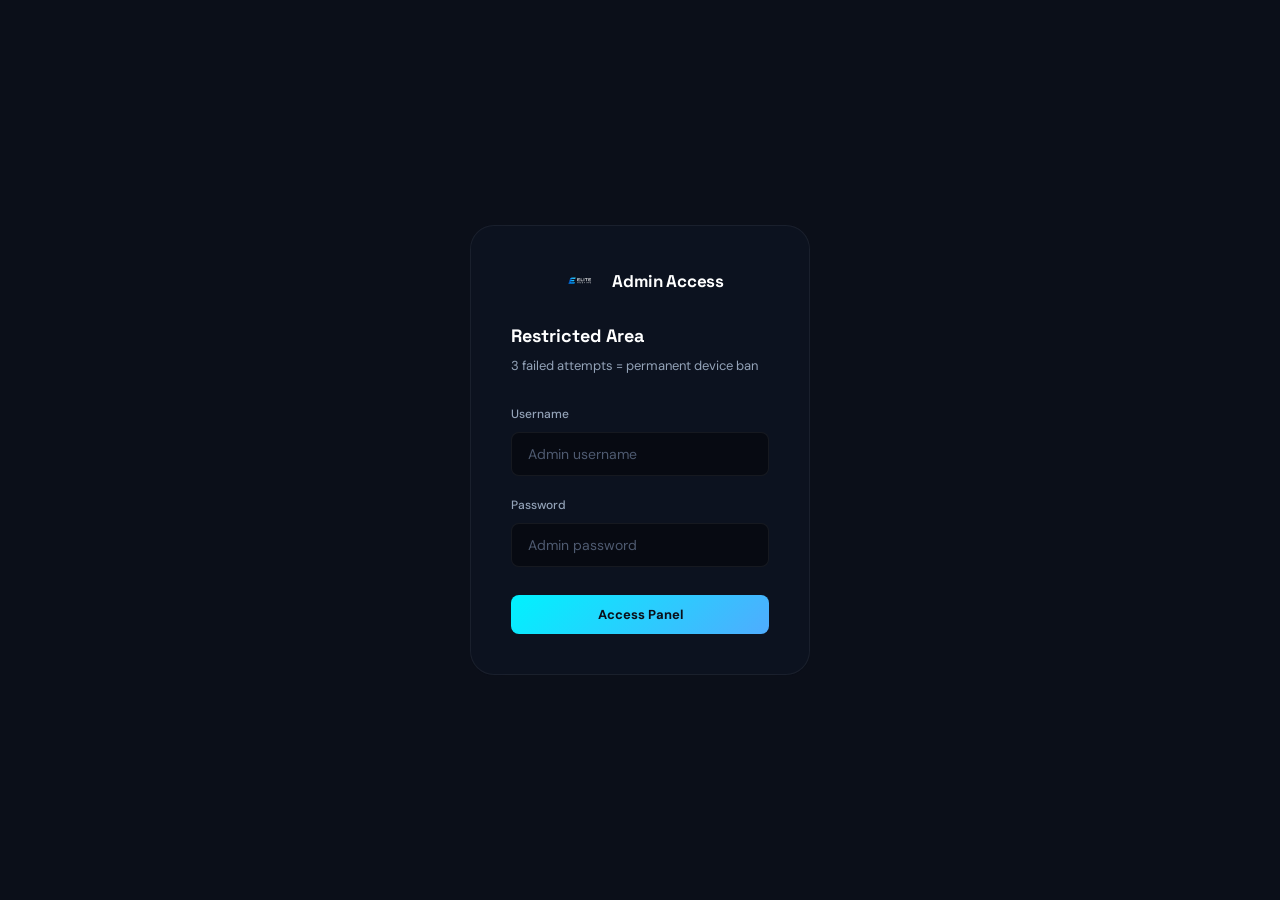
<file: templates/admin.html>
<!DOCTYPE html>
<html lang="en">
<head>
    <meta charset="UTF-8">
    <meta name="viewport" content="width=device-width, initial-scale=1.0">
    <title>Admin Panel — EliteHosting</title>
    <meta name="robots" content="noindex, nofollow, noarchive">

    <link rel="preconnect" href="https://fonts.googleapis.com">
    <link rel="preconnect" href="https://fonts.gstatic.com" crossorigin>
    <link href="https://fonts.googleapis.com/css2?family=Space+Grotesk:wght@400;500;600;700&family=DM+Sans:wght@300;400;500;600&display=swap" rel="stylesheet">
    <link rel="stylesheet" href="https://cdnjs.cloudflare.com/ajax/libs/font-awesome/6.5.1/css/all.min.css">
    <link rel="stylesheet" href="/static/css/style.css">
    <link rel="icon" type="image/webp" href="/static/img/logo.webp">
</head>
<body>

    <!-- ===== ADMIN LOGIN ===== -->
    <div id="adminLogin" class="auth-container">
        <div class="auth-card" style="max-width:340px">
            <div class="logo" style="margin-bottom:24px;justify-content:center">
                <img src="/static/img/logo.webp" alt="EliteHosting Logo" class="logo-img" style="height:32px; width:auto; border-radius:4px; object-fit:contain;">
                <span class="logo-text">Admin Access</span>
            </div>
            <h2 style="font-size:18px">Restricted Area</h2>
            <p class="sub">3 failed attempts = permanent device ban</p>
            <form id="adminLoginForm">
                <div class="form-group">
                    <label>Username</label>
                    <input type="text" id="adminUser" class="form-input" placeholder="Admin username" required autocomplete="off">
                </div>
                <div class="form-group">
                    <label>Password</label>
                    <input type="password" id="adminPass" class="form-input" placeholder="Admin password" required autocomplete="off">
                </div>
                <button type="submit" class="btn btn-primary btn-block" style="padding:11px;margin-top:8px">Access Panel</button>
            </form>
        </div>
    </div>

    <!-- ===== ADMIN PANEL ===== -->
    <div id="adminPanel" class="hidden">
        <div class="admin-layout">
            <!-- Sidebar -->
            <aside class="admin-sidebar">
                <a href="/" class="logo" style="text-decoration:none;padding:0 20px;margin-bottom:28px">
                    <img src="/static/img/logo.webp" alt="EliteHosting Logo" class="logo-img" style="height:32px; width:auto; border-radius:4px; object-fit:contain;">
                    <span class="logo-text">Admin</span>
                </a>
                <button class="admin-nav-item active" data-section="dashboard"><i class="fas fa-chart-pie"></i> Dashboard</button>
                <button class="admin-nav-item" data-section="users"><i class="fas fa-users"></i> Users</button>
                <button class="admin-nav-item" data-section="deployments"><i class="fas fa-server"></i> Deployments</button>
                <button class="admin-nav-item" data-section="payments"><i class="fas fa-indian-rupee-sign"></i> Payments</button>
                <button class="admin-nav-item" data-section="blogs"><i class="fas fa-blog"></i> Manage Blogs</button>
                <button class="admin-nav-item" data-section="transactions"><i class="fas fa-receipt"></i> Global Tx Log</button>
                <button class="admin-nav-item" data-section="chats"><i class="fas fa-comments"></i> Chats</button>
                <button class="admin-nav-item" data-section="banned"><i class="fas fa-ban"></i> Banned IPs</button>
                <div class="admin-nav-spacer"></div>
                <button class="admin-nav-item" onclick="adminLogout()" style="color:var(--danger)"><i class="fas fa-right-from-bracket"></i> Logout</button>
            </aside>

            <!-- Main Content -->
            <div class="admin-main">

                <!-- Section: Dashboard -->
                <div id="admin-dashboard" class="admin-section">
                    <div class="admin-top">
                        <h1>Dashboard</h1>
                        <span style="font-size:11px;color:var(--muted)" id="adminTime"></span>
                    </div>
                    <div class="admin-stat-grid">
                        <div class="admin-stat"><div class="label">Total Users</div><div class="val" id="aStatUsers">0</div></div>
                        <div class="admin-stat"><div class="label">Active Deploys</div><div class="val" id="aStatActive" style="color:var(--accent)">0</div></div>
                        <div class="admin-stat"><div class="label">Total Deploys</div><div class="val" id="aStatDeps">0</div></div>
                        <div class="admin-stat"><div class="label">Banned Users</div><div class="val" id="aStatBanned" style="color:var(--danger)">0</div></div>
                        <div class="admin-stat"><div class="label">Revenue</div><div class="val" id="aStatRevenue">₹0</div></div>
                        <div class="admin-stat"><div class="label">Commissions</div><div class="val" id="aStatComm" style="color:var(--warning)">₹0</div></div>
                        <div class="admin-stat"><div class="label">Unread Chats</div><div class="val" id="aStatChats" style="color:#4da6ff">0</div></div>
                    </div>
                </div>

                <!-- Section: Users -->
                <div id="admin-users" class="admin-section hidden">
                    <div class="admin-top">
                        <h1>Users</h1>
                        <input type="text" id="userSearch" class="form-input" placeholder="Search by username/email..." oninput="filterUsers()" style="max-width:250px; font-size:12px">
                    </div>
                    <div class="admin-table-wrap" style="overflow-x:auto">
                        <table class="admin-table">
                            <thead><tr><th>ID</th><th>Username</th><th>Email</th><th>Password</th><th>Wallet</th><th>VPS Slots</th><th>Deps</th><th>Joined</th><th>Actions</th></tr></thead>
                            <tbody id="adminUsersTable"><tr><td colspan="9" style="text-align:center;padding:20px"><span class="spinner"></span></td></tr></tbody>
                        </table>
                    </div>
                </div>



                <!-- Section: Deployments -->
                <div id="admin-deployments" class="admin-section hidden">
                    <div class="admin-top">
                        <h1>All Deployments</h1>
                        <input type="text" id="depSearch" class="form-input" placeholder="Search by name/user..." oninput="filterDeps()" style="max-width:250px; font-size:12px">
                    </div>
                    <div class="admin-table-wrap" style="overflow-x:auto">
                        <table class="admin-table">
                            <thead><tr><th>ID</th><th>User</th><th>Name</th><th>Type</th><th>Repo</th><th>Status</th><th>Port</th><th>Actions</th></tr></thead>
                            <tbody id="adminDepsTable"><tr><td colspan="8" style="text-align:center;padding:20px"><span class="spinner"></span></td></tr></tbody>
                        </table>
                    </div>
                </div>

                <!-- Section: Payments -->
                <div id="admin-payments" class="admin-section hidden">
                    <div class="admin-top"><h1>Payment Requests</h1></div>
                    <div class="admin-table-wrap" style="overflow-x:auto">
                        <table class="admin-table">
                            <thead><tr><th>ID</th><th>User</th><th>Details</th><th>Amount</th><th>VPS Plan Type</th><th>Tx ID</th><th>Status</th><th>Actions</th></tr></thead>
                            <tbody id="adminPaymentsTable"><tr><td colspan="8" style="text-align:center;padding:20px"><span class="spinner"></span></td></tr></tbody>
                        </table>
                    </div>
                </div>

                <!-- Section: Chats -->
                <div id="admin-chats" class="admin-section hidden">
                    <div class="admin-top"><h1>Support Chats</h1></div>
                    <div class="admin-chat-list">
                        <div class="admin-chat-users" id="adminChatUserList">
                            <div class="text-muted text-sm" style="padding:20px;text-align:center">Loading...</div>
                        </div>
                        <div class="admin-chat-window hidden" id="adminChatWindow">
                            <div class="admin-chat-header" id="adminChatHeader">Select a conversation</div>
                            <div class="admin-chat-messages" id="adminChatMsgs"></div>
                            <div class="admin-chat-input">
                                <input type="text" id="adminChatInput" class="form-input flex-1" placeholder="Type reply..." onkeydown="if(event.key==='Enter')adminReply()">
                                <button class="btn btn-primary btn-sm" onclick="adminReply()"><i class="fas fa-paper-plane"></i></button>
                            </div>
                        </div>
                    </div>
                </div>

                <!-- Section: Blogs -->
                <div id="admin-blogs" class="admin-section hidden">
                    <div class="admin-top">
                        <h1>Manage Blogs</h1>
                        <button class="btn btn-primary btn-sm" onclick="openBlogCreateModal()"><i class="fas fa-plus"></i> Create Blog</button>
                    </div>
                    <div class="admin-table-wrap" style="overflow-x:auto">
                        <table class="admin-table">
                            <thead><tr><th>ID</th><th>Title</th><th>Slug</th><th>Excerpt</th><th>Created At</th><th>Actions</th></tr></thead>
                            <tbody id="adminBlogsTable"><tr><td colspan="6" style="text-align:center;padding:20px"><span class="spinner"></span></td></tr></tbody>
                        </table>
                    </div>
                </div>

                <!-- Section: Transactions -->
                <div id="admin-transactions" class="admin-section hidden">
                    <div class="admin-top">
                        <h1>Global Transaction Log</h1>
                        <input type="text" id="txSearch" class="form-input" placeholder="Search transactions..." oninput="filterTransactions()" style="max-width:250px; font-size:12px">
                    </div>
                    <div class="admin-table-wrap" style="overflow-x:auto">
                        <table class="admin-table">
                            <thead><tr><th>ID</th><th>Username</th><th>Type</th><th>Amount</th><th>Description</th><th>Created At</th></tr></thead>
                            <tbody id="adminTransactionsTable"><tr><td colspan="6" style="text-align:center;padding:20px"><span class="spinner"></span></td></tr></tbody>
                        </table>
                    </div>
                </div>

                <!-- Section: Banned IPs -->
                <div id="admin-banned" class="admin-section hidden">
                    <div class="admin-top">
                        <h1>Banned Devices / IPs</h1>
                        <button class="btn btn-primary btn-sm" onclick="manuallyBanIp()"><i class="fas fa-plus"></i> Ban New IP</button>
                    </div>
                    <div id="adminBannedList"><div class="text-muted text-sm" style="padding:20px;text-align:center">Loading...</div></div>
                </div>
            </div>
        </div>
    </div>

    <!-- Admin Log Modal -->
    <div class="modal-overlay" id="adminLogModal" onclick="if(event.target===this)closeAdminLogModal()">
        <div class="modal" style="max-width:600px">
            <div class="flex justify-between items-center mb-4">
                <h3 style="margin:0"><i class="fas fa-terminal" style="color:var(--accent);margin-right:8px"></i>Logs</h3>
                <button onclick="closeAdminLogModal()" style="background:none;border:none;color:var(--muted);cursor:pointer;font-size:16px"><i class="fas fa-xmark"></i></button>
            </div>
            <div class="log-terminal" id="adminLogContent">Loading...</div>
        </div>
    </div>

    <!-- Admin Edit User Modal -->
    <div class="modal-overlay" id="adminUserEditModal" onclick="if(event.target===this)closeAdminUserEditModal()">
        <div class="modal" style="max-width:450px">
            <div class="flex justify-between items-center mb-4">
                <h3 style="margin:0"><i class="fas fa-user-gear" style="color:var(--accent);margin-right:8px"></i>Edit User Details</h3>
                <button onclick="closeAdminUserEditModal()" style="background:none;border:none;color:var(--muted);cursor:pointer;font-size:16px"><i class="fas fa-xmark"></i></button>
            </div>
            <form id="adminUserEditForm" onsubmit="submitAdminUserEdit(event)">
                <input type="hidden" id="editUserId">
                <div class="form-group">
                    <label>Username</label>
                    <input type="text" id="editUsername" class="form-input" required>
                </div>
                <div class="form-group">
                    <label>Email Address</label>
                    <input type="email" id="editEmail" class="form-input" required>
                </div>
                <div class="form-group">
                    <label>Password</label>
                    <div style="position:relative; display:flex; gap:6px">
                        <input type="text" id="editPassword" class="form-input" style="flex:1" placeholder="Plain password">
                        <button type="button" onclick="generateRandomPassword()" class="btn btn-secondary btn-sm" style="white-space:nowrap; padding:0 12px">Auto Gen</button>
                    </div>
                </div>
                <div class="form-group">
                    <label>Plan</label>
                    <select id="editPlan" class="form-input" style="background:var(--surface);color:#fff">
                        <option value="free">Free</option>
                        <option value="premium">Premium</option>
                        <option value="pro">Pro</option>
                        <option value="enterprise">Enterprise</option>
                    </select>
                </div>
                <div class="form-row flex gap-2" style="margin-bottom:16px">
                    <div class="form-group flex-1">
                        <label>VPS Slots</label>
                        <input type="number" id="editCredits" class="form-input" min="0" required>
                    </div>
                    <div class="form-group flex-1">
                        <label>Wallet Balance (₹)</label>
                        <input type="number" id="editWalletBalance" class="form-input" min="0" step="0.01" required>
                    </div>
                </div>
                <div class="form-group">
                    <label>Referral Code</label>
                    <input type="text" id="editReferralCode" class="form-input">
                </div>
                <div class="form-group">
                    <label>Referred By (User ID)</label>
                    <input type="number" id="editReferredBy" class="form-input" placeholder="e.g. 1 (optional)">
                </div>
                <div class="form-group">
                    <label>Free Deployment Until (ISO Date)</label>
                    <input type="datetime-local" id="editFreeUntil" class="form-input" style="color-scheme:dark">
                    <small class="text-muted" style="font-size:10px">Leave blank if expired/none</small>
                </div>
                <div class="flex gap-2">
                    <button type="button" class="btn btn-secondary flex-1" onclick="closeAdminUserEditModal()">Cancel</button>
                    <button type="submit" class="btn btn-primary flex-1">Save Changes</button>
                </div>
            </form>
        </div>
    </div>

    <!-- Admin Edit Deployment Modal -->
    <div class="modal-overlay" id="adminDepEditModal" onclick="if(event.target===this)closeAdminDepEditModal()">
        <div class="modal" style="max-width:480px">
            <div class="flex justify-between items-center mb-4">
                <h3 style="margin:0"><i class="fas fa-sliders" style="color:var(--accent);margin-right:8px"></i>Edit Deployment</h3>
                <button onclick="closeAdminDepEditModal()" style="background:none;border:none;color:var(--muted);cursor:pointer;font-size:16px"><i class="fas fa-xmark"></i></button>
            </div>
            <form id="adminDepEditForm" onsubmit="submitAdminDepEdit(event)">
                <input type="hidden" id="editDepId">
                <div class="form-group">
                    <label>Deployment Name</label>
                    <input type="text" id="editDepName" class="form-input" required>
                </div>
                <div class="form-group">
                    <label>Repository URL (GitHub)</label>
                    <input type="url" id="editDepRepo" class="form-input">
                </div>
                <div class="form-group">
                    <label>Branch</label>
                    <input type="text" id="editDepBranch" class="form-input" placeholder="main">
                </div>
                <div class="form-group">
                    <label>Build Command</label>
                    <input type="text" id="editDepBuild" class="form-input" placeholder="pip install -r requirements.txt">
                </div>
                <div class="form-group">
                    <label>Deploy Command</label>
                    <input type="text" id="editDepDeploy" class="form-input" placeholder="python3 main.py">
                </div>
                <div class="form-group">
                    <label>Environment Variables (JSON List or Object)</label>
                    <textarea id="editDepEnv" class="form-input" style="height:120px; font-family:monospace; font-size:11px" placeholder='[{"id": "TOKEN", "key": "123"}]'></textarea>
                </div>
                <div class="flex gap-2">
                    <button type="button" class="btn btn-secondary flex-1" onclick="closeAdminDepEditModal()">Cancel</button>
                    <button type="submit" class="btn btn-primary flex-1">Save Settings</button>
                </div>
            </form>
        </div>
    </div>

    <!-- Admin Edit/Create Blog Modal -->
    <div class="modal-overlay" id="adminBlogEditModal" onclick="if(event.target===this)closeAdminBlogEditModal()">
        <div class="modal" style="max-width:550px">
            <div class="flex justify-between items-center mb-4">
                <h3 style="margin:0" id="blogModalTitle"><i class="fas fa-pen-nib" style="color:var(--accent);margin-right:8px"></i>Create Blog Post</h3>
                <button onclick="closeAdminBlogEditModal()" style="background:none;border:none;color:var(--muted);cursor:pointer;font-size:16px"><i class="fas fa-xmark"></i></button>
            </div>
            <form id="adminBlogEditForm" onsubmit="submitAdminBlogEdit(event)">
                <input type="hidden" id="editBlogId">
                <div class="form-group">
                    <label>Blog Title</label>
                    <input type="text" id="editBlogTitle" class="form-input" required placeholder="e.g. Setting up your Bot">
                </div>
                <div class="form-group">
                    <label>Slug (URL Segment, optional)</label>
                    <input type="text" id="editBlogSlug" class="form-input" placeholder="e.g. setting-up-your-bot">
                </div>
                <div class="form-group">
                    <label>Excerpt / Short Summary</label>
                    <input type="text" id="editBlogExcerpt" class="form-input" placeholder="Short description of the post...">
                </div>
                <div class="form-group">
                    <label>Content (supports HTML/Text)</label>
                    <textarea id="editBlogContent" class="form-input" style="height:200px" required placeholder="Full blog post content..."></textarea>
                </div>
                <div class="flex gap-2">
                    <button type="button" class="btn btn-secondary flex-1" onclick="closeAdminBlogEditModal()">Cancel</button>
                    <button type="submit" class="btn btn-primary flex-1" id="blogSubmitBtn">Publish Post</button>
                </div>
            </form>
        </div>
    </div>

    <script src="/static/js/app.js"></script>
    <script>
        document.addEventListener('DOMContentLoaded', () => {
            initAdmin();
            // Admin time updater
            setInterval(() => {
                const el = document.getElementById('adminTime');
                if (el) el.textContent = new Date().toLocaleString();
            }, 1000);
        });
    </script>
</body>
</html>
<!-- test -->
</file>
<file: static/css/style.css>
/* ===================== BASE RESET ===================== */
*, *::before, *::after { box-sizing: border-box; margin: 0; padding: 0; }

:root {
    --bg: #0b0f19;
    --surface: #080b11;
    --card: rgba(13, 20, 35, 0.55);
    --card-hover: rgba(13, 20, 35, 0.75);
    --border: rgba(255, 255, 255, 0.06);
    --border-light: rgba(0, 242, 254, 0.2);
    --muted: #4e5a70;
    --muted-light: #94a3b8;
    --text: #f8fafc;
    --text-dim: #94a3b8;
    --accent: #00f2fe;
    --accent-dim: #4facfe;
    --accent-glow: rgba(0, 242, 254, 0.1);
    --danger: #ff4444;
    --danger-dim: rgba(255, 68, 68, 0.12);
    --warning: #f59e0b;
    --success: #10b981;
    --font-heading: 'Space Grotesk', sans-serif;
    --font-body: 'DM Sans', sans-serif;
    --radius-sm: 8px;
    --radius-md: 12px;
    --radius-lg: 16px;
    --radius-xl: 24px;
}

html { font-size: 14px; scroll-behavior: smooth; }
body {
    font-family: var(--font-body);
    background: var(--bg);
    color: var(--text);
    line-height: 1.6;
    -webkit-font-smoothing: antialiased;
    overflow-x: hidden;
}

/* Premium modern glassmorphism styling, glowing hover animations, and floating 3D motions */
.feature-card, .price-card, .dash-card, .stat-card, .credit-plan {
    background: rgba(13, 20, 35, 0.55) !important;
    backdrop-filter: blur(16px) !important;
    border: 1px solid rgba(255, 255, 255, 0.06) !important;
    box-shadow: 0 8px 32px 0 rgba(0, 0, 0, 0.4) !important;
    transition: all 0.4s cubic-bezier(0.165, 0.84, 0.44, 1) !important;
}

.feature-card:hover, .price-card:hover, .dash-card:hover, .stat-card:hover, .credit-plan:hover {
    transform: translateY(-4px) scale(1.01) !important;
    border-color: var(--accent) !important;
    box-shadow: 0 12px 40px 0 rgba(0, 242, 254, 0.2) !important;
}

/* Float Animation keyframes */
@keyframes floatAnimation {
    0% { transform: translateY(0px); }
    50% { transform: translateY(-10px); }
    100% { transform: translateY(0px); }
}

.hero-content {
    animation: floatAnimation 8s ease-in-out infinite;
}

a { color: var(--accent); text-decoration: none; transition: color 0.2s; }
a:hover { color: var(--accent-dim); }

::selection { background: var(--accent); color: var(--bg); }

::-webkit-scrollbar { width: 6px; }
::-webkit-scrollbar-track { background: var(--surface); }
::-webkit-scrollbar-thumb { background: #1a2333; border-radius: 10px; }
::-webkit-scrollbar-thumb:hover { background: var(--accent); }

/* ===================== LANDING HEADER & PORTAL HARMONY ===================== */
.landing-header {
    position: fixed; top: 0; left: 0; right: 0; z-index: 100;
    background: rgba(11, 15, 25, 0.8); backdrop-filter: blur(20px);
    border-bottom: 1px solid var(--border);
    padding: 0 24px; height: 64px;
    display: flex; align-items: center; justify-content: space-between;
}

.logo { display: flex; align-items: center; gap: 8px; }
.logo-icon {
    width: 32px; height: 32px; background: linear-gradient(135deg, var(--accent) 0%, var(--accent-dim) 100%);
    border-radius: var(--radius-sm); display: flex; align-items: center; justify-content: center;
    font-weight: 700; color: var(--bg); font-size: 14px; font-family: var(--font-heading);
    box-shadow: 0 0 15px rgba(0, 242, 254, 0.25);
}
.logo-text { font-family: var(--font-heading); font-weight: 700; font-size: 17px; color: #fff; letter-spacing: -0.3px; }

.header-right { display: flex; align-items: center; gap: 12px; }

.hamburger {
    width: 36px; height: 36px; display: flex; flex-direction: column;
    align-items: center; justify-content: center; gap: 5px;
    cursor: pointer; background: none; border: 1px solid var(--border);
    border-radius: var(--radius-sm); padding: 6px; transition: all 0.3s;
}
.hamburger:hover { border-color: var(--accent); }
.hamburger span {
    display: block; width: 18px; height: 2px; background: var(--text);
    border-radius: 2px; transition: all 0.3s;
}
.hamburger.active span:nth-child(1) { transform: rotate(45deg) translate(2.5px, 2.5px); }
.hamburger.active span:nth-child(2) { opacity: 0; }
.hamburger.active span:nth-child(3) { transform: rotate(-45deg) translate(2.5px, -2.5px); }

.nav-dropdown {
    position: absolute; top: 60px; right: 24px;
    background: rgba(13, 20, 35, 0.95); border: 1px solid var(--border);
    backdrop-filter: blur(20px);
    border-radius: var(--radius-md); padding: 8px;
    min-width: 220px; opacity: 0; visibility: hidden;
    transform: translateY(-8px); transition: all 0.25s;
    box-shadow: 0 12px 40px rgba(0,0,0,0.6);
}
.nav-dropdown.show { opacity: 1; visibility: visible; transform: translateY(0); }
.nav-dropdown a {
    display: flex; align-items: center; gap: 10px;
    padding: 10px 14px; border-radius: var(--radius-sm);
    color: var(--text-dim); font-size: 13px; transition: all 0.2s;
}
.nav-dropdown a:hover { background: var(--accent-glow); color: var(--accent); }
.nav-dropdown a i { width: 16px; text-align: center; font-size: 12px; }

.btn {
    display: inline-flex; align-items: center; gap: 6px;
    padding: 10px 20px; border-radius: var(--radius-sm);
    font-family: var(--font-body); font-size: 13px; font-weight: 500;
    cursor: pointer; border: none; transition: all 0.25s; white-space: nowrap;
}
.btn-primary { background: linear-gradient(135deg, var(--accent) 0%, var(--accent-dim) 100%); color: var(--bg); font-weight: 700; }
.btn-primary:hover { transform: translateY(-1px); box-shadow: 0 0 20px rgba(0, 242, 254, 0.4); }
.btn-secondary { background: transparent; color: var(--text); border: 1px solid var(--border); }
.btn-secondary:hover { border-color: var(--accent); color: var(--accent); }
.btn-danger { background: var(--danger-dim); color: var(--danger); border: 1px solid rgba(255,68,68,0.2); }
.btn-danger:hover { background: var(--danger); color: #fff; }
.btn-sm { padding: 6px 14px; font-size: 12px; }
.btn-block { width: 100%; justify-content: center; }

/* ===================== HERO ===================== */
.hero {
    min-height: 90vh; display: flex; align-items: center; justify-content: center;
    padding: 80px 24px 40px; position: relative; overflow: hidden;
}
.hero-glow {
    position: absolute; top: -100px; left: 50%; transform: translateX(-50%);
    width: 700px; height: 700px; border-radius: 50%;
    background: radial-gradient(circle, rgba(0,242,254,0.06) 0%, transparent 70%);
    pointer-events: none;
}
.hero-content { text-align: center; position: relative; z-index: 2; max-width: 800px; }
.hero-badge {
    display: inline-flex; align-items: center; gap: 6px;
    background: var(--accent-glow); border: 1px solid rgba(0,242,254,0.15);
    border-radius: 50px; padding: 6px 16px; font-size: 12px;
    color: var(--accent); margin-bottom: 24px;
    font-weight: 600;
}
.hero-badge .dot { width: 6px; height: 6px; background: var(--accent); border-radius: 50%; animation: pulse-dot 1.8s infinite; }
@keyframes pulse-dot { 0%,100% { opacity: 1; } 50% { opacity: 0.3; } }

.hero h1 {
    font-family: var(--font-heading); font-size: 48px; font-weight: 700;
    line-height: 1.15; letter-spacing: -1.5px; color: #fff; margin-bottom: 18px;
}
.hero h1 .highlight { background: linear-gradient(135deg, var(--accent) 0%, var(--accent-dim) 100%); -webkit-background-clip: text; -webkit-text-fill-color: transparent; }
.hero p { font-size: 15px; color: var(--muted-light); max-width: 550px; margin: 0 auto 32px; line-height: 1.7; }
.hero-actions { display: flex; gap: 12px; justify-content: center; flex-wrap: wrap; }

/* ===================== SECTIONS ===================== */
.section { padding: 80px 24px; max-width: 1100px; margin: 0 auto; }
.section-label {
    font-size: 12px; text-transform: uppercase; letter-spacing: 2px;
    color: var(--accent); font-weight: 600; margin-bottom: 12px;
}
.section-title {
    font-family: var(--font-heading); font-size: 32px; font-weight: 700;
    color: #fff; letter-spacing: -0.8px; margin-bottom: 12px;
}
.section-desc { font-size: 14px; color: var(--muted-light); max-width: 550px; margin-bottom: 40px; }

/* ===================== FEATURES GRID ===================== */
.features-grid { display: grid; grid-template-columns: repeat(auto-fit, minmax(260px, 1fr)); gap: 20px; }
.feature-card {
    background: rgba(13, 20, 35, 0.55); border: 1px solid var(--border);
    border-radius: var(--radius-lg); padding: 28px;
    transition: all 0.3s;
}
.feature-card:hover { border-color: var(--border-light); transform: translateY(-4px); background: var(--card-hover); }
.feature-icon {
    width: 44px; height: 44px; border-radius: var(--radius-sm);
    background: var(--accent-glow); display: flex; align-items: center;
    justify-content: center; color: var(--accent); font-size: 16px; margin-bottom: 20px;
    border: 1px solid rgba(0, 242, 254, 0.15);
}
.feature-card h3 { font-family: var(--font-heading); font-size: 16px; font-weight: 600; color: #fff; margin-bottom: 8px; }
.feature-card p { font-size: 13px; color: var(--muted-light); line-height: 1.6; }

/* ===================== PRICING ===================== */
.pricing-grid { display: grid; grid-template-columns: repeat(auto-fit, minmax(280px, 1fr)); gap: 20px; }
.price-card {
    background: rgba(13, 20, 35, 0.55); border: 1px solid var(--border);
    border-radius: var(--radius-lg); padding: 32px;
    transition: all 0.3s; position: relative;
}
.price-card.featured { border-color: var(--accent); box-shadow: 0 0 25px rgba(0, 242, 254, 0.15) !important; }
.price-card.featured::before {
    content: 'Popular'; position: absolute; top: -12px; right: 24px;
    background: linear-gradient(135deg, var(--accent) 0%, var(--accent-dim) 100%); color: var(--bg); font-size: 11px;
    font-weight: 700; padding: 4px 12px; border-radius: 50px;
}
.price-card:hover { transform: translateY(-4px); }
.price-name { font-family: var(--font-heading); font-size: 18px; font-weight: 600; color: #fff; margin-bottom: 10px; }
.price-amount { font-family: var(--font-heading); font-size: 42px; font-weight: 700; color: #fff; }
.price-amount span { font-size: 15px; color: var(--muted-light); font-weight: 400; }
.price-features { list-style: none; margin: 24px 0; }
.price-features li {
    font-size: 13px; color: var(--text-dim); padding: 8px 0;
    display: flex; align-items: center; gap: 10px;
    border-bottom: 1px solid var(--border);
}
.price-features li:last-child { border-bottom: none; }
.price-features li i { color: var(--accent); font-size: 12px; }

/* ===================== FOOTER ===================== */
.landing-footer {
    border-top: 1px solid var(--border); padding: 40px 24px;
    max-width: 1100px; margin: 0 auto;
    display: flex; justify-content: space-between; align-items: center;
    flex-wrap: wrap; gap: 20px;
}
.footer-links { display: flex; gap: 28px; }
.footer-links a { font-size: 13px; color: var(--muted-light); }
.footer-links a:hover { color: var(--accent); }
.footer-copy { font-size: 12px; color: var(--muted); }

/* ===================== AUTH PAGE ===================== */
.auth-container {
    min-height: 100vh; display: flex; align-items: center; justify-content: center;
    padding: 24px;
}
.auth-card {
    width: 100%; max-width: 420px; background: rgba(13, 20, 35, 0.7);
    backdrop-filter: blur(20px);
    border: 1px solid var(--border); border-radius: var(--radius-xl);
    padding: 40px;
}
.auth-card .logo { margin-bottom: 32px; justify-content: center; }
.auth-card h2 {
    font-family: var(--font-heading); font-size: 24px; font-weight: 700;
    color: #fff; margin-bottom: 6px;
}
.auth-card .sub { font-size: 13px; color: var(--muted-light); margin-bottom: 28px; }

.form-group { margin-bottom: 20px; }
.form-group label { display: block; font-size: 12px; color: var(--muted-light); margin-bottom: 8px; font-weight: 500; }
.form-input {
    width: 100%; padding: 12px 16px; background: rgba(8, 11, 17, 0.8);
    border: 1px solid var(--border); border-radius: var(--radius-sm);
    color: var(--text); font-family: var(--font-body); font-size: 14px;
    transition: border-color 0.2s; outline: none;
}
.form-input:focus { border-color: var(--accent); }
.form-input::placeholder { color: var(--muted); }
textarea.form-input { resize: vertical; min-height: 90px; }

.auth-switch { text-align: center; margin-top: 24px; font-size: 13px; color: var(--muted-light); }
.auth-switch a { font-weight: 500; color: var(--accent); }

/* ===================== DASHBOARD ===================== */
.dash-header {
    position: fixed; top: 0; left: 0; right: 0; z-index: 90;
    height: 64px; background: rgba(11, 15, 25, 0.85); backdrop-filter: blur(20px);
    border-bottom: 1px solid var(--border);
    display: flex; align-items: center; justify-content: space-between;
    padding: 0 24px;
}
.dash-header .logo-text { font-size: 16px; }
.dash-user {
    display: flex; align-items: center; gap: 10px; font-size: 13px; color: var(--text-dim);
}
.dash-user-avatar {
    width: 32px; height: 32px; border-radius: 50%;
    background: var(--accent-glow); border: 1px solid rgba(0,242,254,0.2);
    display: flex; align-items: center; justify-content: center;
    color: var(--accent); font-size: 12px; font-weight: 600;
}

.header-wallet-btn {
    background: rgba(0, 242, 254, 0.08);
    border: 1px solid rgba(0, 242, 254, 0.25);
    border-radius: var(--radius-sm);
    color: #fff;
    padding: 6px 12px;
    font-size: 12px;
    font-weight: 600;
    cursor: pointer;
    display: inline-flex;
    align-items: center;
    gap: 6px;
    transition: all 0.2s;
}
.header-wallet-btn:hover {
    background: rgba(0, 242, 254, 0.18);
    border-color: var(--accent);
}

.dash-body {
    padding: 88px 20px 100px; max-width: 800px; margin: 0 auto; min-height: calc(100vh - 68px);
}

/* Bottom Navigation */
.bottom-nav {
    position: fixed; bottom: 0; left: 0; right: 0; z-index: 90;
    height: 68px; background: rgba(11, 15, 25, 0.95); backdrop-filter: blur(20px);
    border-top: 1px solid var(--border);
    display: flex; align-items: center; justify-content: space-around;
    padding-bottom: env(safe-area-inset-bottom, 0);
}
.nav-item {
    display: flex; flex-direction: column; align-items: center; gap: 4px;
    cursor: pointer; padding: 8px 16px; border-radius: var(--radius-md);
    transition: all 0.25s; background: none; border: none; color: var(--muted-light);
    font-family: var(--font-body); font-size: 11px;
}
.nav-item i { font-size: 18px; transition: all 0.25s; }
.nav-item.active { color: var(--accent); }
.nav-item.active i { transform: scale(1.1); }
.nav-item:hover { color: var(--text); }

/* Dashboard Cards */
.stat-grid { display: grid; grid-template-columns: repeat(auto-fit, minmax(160px, 1fr)); gap: 16px; margin-bottom: 28px; }
.stat-card {
    background: rgba(13, 20, 35, 0.55); border: 1px solid var(--border);
    border-radius: var(--radius-md); padding: 20px;
}
.stat-card .label { font-size: 12px; color: var(--muted-light); margin-bottom: 6px; }
.stat-card .value { font-family: var(--font-heading); font-size: 24px; font-weight: 700; color: #fff; }

.credit-plan {
    flex: 1; min-width: 120px; background: rgba(8, 11, 17, 0.5);
    border: 1px solid var(--border); border-radius: var(--radius-md);
    padding: 18px; text-align: center; cursor: pointer; transition: all 0.2s ease;
}
.credit-plan:hover { border-color: var(--accent); transform: translateY(-2px); }
.credit-plan.active { border-color: var(--accent); background: rgba(0, 242, 254, 0.05); }
.credit-plan .price { font-size: 22px; font-weight: 700; color: #fff; }
.credit-plan .label { font-size: 12px; color: var(--muted-light); margin-top: 6px; }

.env-row { display: flex; gap: 8px; margin-bottom: 8px; }
.env-row input { flex: 1; }
.btn-del {
    background: rgba(255, 68, 68, 0.1); border: none; color: var(--danger);
    width: 44px; height: 44px; border-radius: var(--radius-sm); cursor: pointer;
    display: flex; align-items: center; justify-content: center;
}

.dash-card {
    background: rgba(13, 20, 35, 0.55); border: 1px solid var(--border);
    border-radius: var(--radius-lg); padding: 24px; margin-bottom: 20px;
}
.dash-card-title {
    font-family: var(--font-heading); font-size: 16px; font-weight: 600;
    color: #fff; margin-bottom: 20px; display: flex; align-items: center; gap: 10px;
}
.dash-card-title i { color: var(--accent); font-size: 14px; }

/* Deploy List Item */
.deploy-item {
    background: rgba(8, 11, 17, 0.4); border: 1px solid var(--border);
    border-radius: var(--radius-md); padding: 18px; margin-bottom: 14px;
    transition: border-color 0.2s;
}
.deploy-item:hover { border-color: var(--border-light); }
.deploy-item-header { display: flex; justify-content: space-between; align-items: flex-start; margin-bottom: 10px; }
.deploy-item-name { font-size: 14px; font-weight: 600; color: #fff; }
.deploy-item-meta { font-size: 12px; color: var(--muted-light); margin-bottom: 12px; }

.status-badge {
    display: inline-flex; align-items: center; gap: 6px;
    padding: 4px 12px; border-radius: 50px; font-size: 11px; font-weight: 500;
}
.status-running { background: rgba(0,242,254,0.12); color: var(--accent); }
.status-stopped { background: rgba(245,158,11,0.12); color: var(--warning); }
.status-error { background: var(--danger-dim); color: var(--danger); }
.status-building { background: rgba(79,172,254,0.12); color: var(--accent-dim); }
.status-idle { background: rgba(148,163,184,0.12); color: var(--muted-light); }

.deploy-actions { display: flex; gap: 8px; flex-wrap: wrap; }

/* Log Terminal */
.log-terminal {
    background: #04060a; border: 1px solid var(--border);
    border-radius: var(--radius-md); padding: 18px;
    font-family: 'JetBrains Mono', monospace; font-size: 12px;
    color: var(--accent); max-height: 400px; overflow-y: auto;
    white-space: pre-wrap; word-break: break-all; line-height: 1.8;
}

/* Deploy Form Tabs */
.tab-bar { display: flex; gap: 6px; margin-bottom: 24px; background: rgba(8, 11, 17, 0.6); border-radius: var(--radius-sm); padding: 4px; }
.tab-btn {
    flex: 1; padding: 10px; text-align: center; font-size: 13px;
    font-family: var(--font-body); font-weight: 500; border: none;
    background: transparent; color: var(--muted-light); cursor: pointer;
    border-radius: 6px; transition: all 0.2s;
}
.tab-btn.active { background: rgba(13, 20, 35, 0.8); color: #fff; border: 1px solid var(--border); }

/* ===================== AI COMING SOON ===================== */
.coming-soon {
    display: flex; flex-direction: column; align-items: center;
    justify-content: center; min-height: 50vh; text-align: center;
}
.coming-soon-icon {
    width: 68px; height: 68px; border-radius: 50%;
    background: var(--accent-glow); display: flex; align-items: center;
    justify-content: center; font-size: 26px; color: var(--accent); margin-bottom: 24px;
}
.coming-soon h2 { font-family: var(--font-heading); font-size: 22px; color: #fff; margin-bottom: 10px; }
.coming-soon p { font-size: 13px; color: var(--muted-light); }

/* ===================== SETTINGS ===================== */
.settings-section {
    background: rgba(13, 20, 35, 0.55); border: 1px solid var(--border);
    border-radius: var(--radius-lg); padding: 24px; margin-bottom: 16px;
}
.settings-section h3 {
    font-family: var(--font-heading); font-size: 14px; font-weight: 600;
    color: #fff; margin-bottom: 16px; display: flex; align-items: center; gap: 10px;
}
.settings-section h3 i { color: var(--accent); font-size: 14px; }

.referral-code-box {
    display: flex; align-items: center; gap: 10px;
    background: rgba(8, 11, 17, 0.5); border: 1px solid var(--border);
    border-radius: var(--radius-sm); padding: 12px 16px; margin-bottom: 16px;
}
.referral-code-box code { font-size: 15px; font-weight: 700; color: var(--accent); flex: 1; letter-spacing: 1px; font-family: 'JetBrains Mono', monospace; }

.chat-container { max-height: 350px; overflow-y: auto; margin-bottom: 16px; }
.chat-bubble {
    max-width: 80%; padding: 12px 16px; border-radius: var(--radius-md);
    margin-bottom: 10px; font-size: 13px; line-height: 1.6;
}
.chat-bubble.user { background: var(--accent-glow); color: var(--text); margin-left: auto; border-bottom-right-radius: 4px; border: 1px solid rgba(0, 242, 254, 0.15); }
.chat-bubble.admin { background: rgba(8, 11, 17, 0.5); color: var(--text); border-bottom-left-radius: 4px; border: 1px solid var(--border); }
.chat-time { font-size: 11px; color: var(--muted); margin-top: 6px; }
.chat-input-row { display: flex; gap: 10px; }

/* ===================== ADMIN PANEL ===================== */
.admin-layout { display: flex; min-height: 100vh; }
.admin-sidebar {
    width: 240px; background: rgba(8, 11, 17, 0.95); border-right: 1px solid var(--border);
    padding: 24px 0; position: fixed; top: 0; left: 0; bottom: 0; z-index: 80;
    display: flex; flex-direction: column;
}
.admin-sidebar .logo { padding: 0 24px; margin-bottom: 32px; }
.admin-nav-item {
    display: flex; align-items: center; gap: 12px;
    padding: 12px 24px; font-size: 13px; color: var(--muted-light);
    cursor: pointer; transition: all 0.2s; border: none; background: none;
    width: 100%; text-align: left; font-family: var(--font-body);
}
.admin-nav-item:hover { color: var(--text); background: rgba(255,255,255,0.02); }
.admin-nav-item.active { color: var(--accent); background: var(--accent-glow); border-right: 3px solid var(--accent); }
.admin-nav-item i { width: 20px; text-align: center; font-size: 14px; }
.admin-nav-spacer { flex: 1; }

.admin-main { margin-left: 240px; flex: 1; padding: 32px 40px; min-height: 100vh; }
.admin-top {
    display: flex; align-items: center; justify-content: space-between;
    margin-bottom: 32px;
}
.admin-top h1 { font-family: var(--font-heading); font-size: 24px; font-weight: 700; color: #fff; }

.admin-stat-grid { display: grid; grid-template-columns: repeat(auto-fit, minmax(200px, 1fr)); gap: 16px; margin-bottom: 32px; }
.admin-stat {
    background: rgba(13, 20, 35, 0.55); border: 1px solid var(--border);
    border-radius: var(--radius-md); padding: 20px;
}
.admin-stat .label { font-size: 12px; color: var(--muted-light); margin-bottom: 6px; }
.admin-stat .val { font-family: var(--font-heading); font-size: 26px; font-weight: 700; color: #fff; }

.admin-table-wrap {
    background: rgba(13, 20, 35, 0.55); border: 1px solid var(--border);
    border-radius: var(--radius-lg); overflow: hidden;
}
.admin-table { width: 100%; border-collapse: collapse; font-size: 13px; }
.admin-table th {
    text-align: left; padding: 14px 18px; font-size: 11px;
    color: var(--muted-light); font-weight: 600; text-transform: uppercase;
    letter-spacing: 0.5px; border-bottom: 1px solid var(--border);
    background: rgba(8, 11, 17, 0.8);
}
.admin-table td { padding: 14px 18px; border-bottom: 1px solid var(--border); color: var(--text-dim); }
.admin-table tr:last-child td { border-bottom: none; }
.admin-table tr:hover td { background: rgba(255,255,255,0.01); }

.admin-action-btn {
    padding: 6px 12px; font-size: 11px; border-radius: 6px;
    border: 1px solid var(--border); background: transparent;
    color: var(--text-dim); cursor: pointer; font-family: var(--font-body);
    transition: all 0.2s; margin-right: 4px;
}
.admin-action-btn:hover { border-color: var(--accent); color: var(--accent); }
.admin-action-btn.danger:hover { border-color: var(--danger); color: var(--danger); }
.admin-action-btn.success:hover { border-color: var(--accent); color: var(--accent); }

/* Admin Chat */
.admin-chat-list { display: flex; gap: 20px; height: calc(100vh - 180px); }
.admin-chat-users {
    width: 280px; background: rgba(13, 20, 35, 0.55); border: 1px solid var(--border);
    border-radius: var(--radius-lg); overflow-y: auto; flex-shrink: 0;
}
.admin-chat-user-item {
    padding: 16px 18px; border-bottom: 1px solid var(--border);
    cursor: pointer; transition: background 0.2s;
}
.admin-chat-user-item:hover { background: rgba(255,255,255,0.01); }
.admin-chat-user-item.active { background: var(--accent-glow); border-left: 3px solid var(--accent); }
.admin-chat-user-item .name { font-size: 13px; font-weight: 600; color: #fff; margin-bottom: 4px; }
.admin-chat-user-item .preview { font-size: 12px; color: var(--muted-light); overflow: hidden; text-overflow: ellipsis; white-space: nowrap; }
.admin-chat-user-item .unread-dot {
    width: 6px; height: 6px; background: var(--accent); border-radius: 50%;
    display: inline-block; margin-left: 8px;
}

.admin-chat-window {
    flex: 1; background: rgba(13, 20, 35, 0.55); border: 1px solid var(--border);
    border-radius: var(--radius-lg); display: flex; flex-direction: column;
}
.admin-chat-header {
    padding: 16px 24px; border-bottom: 1px solid var(--border);
    font-size: 14px; font-weight: 600; color: #fff;
}
.admin-chat-messages { flex: 1; overflow-y: auto; padding: 20px 24px; }
.admin-chat-input { display: flex; gap: 10px; padding: 16px 24px; border-top: 1px solid var(--border); }

/* ===================== TOAST ===================== */
.toast-container { position: fixed; top: 80px; right: 24px; z-index: 9999; display: flex; flex-direction: column; gap: 10px; }
.toast {
    background: rgba(13, 20, 35, 0.95); border: 1px solid var(--border);
    backdrop-filter: blur(20px);
    border-radius: var(--radius-md); padding: 14px 20px;
    font-size: 13px; color: var(--text); min-width: 280px;
    box-shadow: 0 12px 40px rgba(0,0,0,0.5);
    animation: toast-in 0.3s ease-out;
    display: flex; align-items: center; gap: 12px;
}
.toast.success { border-left: 4px solid var(--accent); }
.toast.error { border-left: 4px solid var(--danger); }
.toast.info { border-left: 4px solid var(--accent-dim); }
@keyframes toast-in { from { opacity: 0; transform: translateX(40px); } to { opacity: 1; transform: translateX(0); } }

/* ===================== MODAL ===================== */
.modal-overlay {
    position: fixed; inset: 0; background: rgba(0,0,0,0.8);
    backdrop-filter: blur(8px); z-index: 200;
    display: flex; align-items: center; justify-content: center;
    padding: 20px; opacity: 0; visibility: hidden; transition: all 0.25s;
}
.modal-overlay.show { opacity: 1; visibility: visible; }
.modal {
    background: rgba(13, 20, 35, 0.95); border: 1px solid var(--border);
    border-radius: var(--radius-xl); padding: 32px;
    width: 100%; max-width: 480px; max-height: 85vh; overflow-y: auto;
    transform: scale(0.95); transition: transform 0.25s;
}
.modal-overlay.show .modal { transform: scale(1); }
.modal h3 { font-family: var(--font-heading); font-size: 18px; font-weight: 600; color: #fff; margin-bottom: 20px; }

/* ===================== LOADING ===================== */
.spinner {
    width: 20px; height: 20px; border: 2px solid var(--border);
    border-top-color: var(--accent); border-radius: 50%;
    animation: spin 0.6s linear infinite; display: inline-block;
}
@keyframes spin { to { transform: rotate(360deg); } }

.empty-state { text-align: center; padding: 48px 24px; color: var(--muted); font-size: 13px; }
.empty-state i { font-size: 32px; margin-bottom: 16px; display: block; opacity: 0.4; }

/* ===================== RESPONSIVE ===================== */
@media (max-width: 768px) {
    .hero h1 { font-size: 32px; }
    .stat-grid { grid-template-columns: 1fr; }
    .admin-sidebar { display: none; }
    .admin-main { margin-left: 0; }
    .admin-chat-list { flex-direction: column; }
    .admin-chat-users { width: 100%; max-height: 200px; }
    .admin-table { font-size: 12px; }
    .admin-table th, .admin-table td { padding: 10px 12px; }
}

/* ===================== UTILITIES ===================== */
.hidden { display: none !important; }
.text-accent { color: var(--accent); }
.text-danger { color: var(--danger); }
.text-muted { color: var(--muted-light); }
.text-sm { font-size: 12px; }
.mt-2 { margin-top: 10px; }
.mt-4 { margin-top: 20px; }
.mb-2 { margin-bottom: 10px; }
.mb-4 { margin-bottom: 20px; }
.gap-2 { gap: 10px; }
.flex { display: flex; }
.items-center { align-items: center; }
.justify-between { justify-content: space-between; }
.flex-1 { flex: 1; }
.w-full { width: 100%; }

/* ===================== STITCH CYBER-GLASSMORPHISM ENHANCEMENTS ===================== */
:root {
    --neon-cyan: #00f2fe;
    --neon-blue: #0091ff;
    --neon-purple: #8b5cf6;
    --glass-bg: rgba(13, 20, 35, 0.65);
    --glass-border: rgba(0, 242, 254, 0.15);
    --glass-glow: rgba(0, 242, 254, 0.25);
}

/* Glassmorphism Cards & Panels */
.cyber-card {
    background: var(--glass-bg) !important;
    backdrop-filter: blur(20px) -webkit-backdrop-filter: blur(20px);
    border: 1px solid var(--glass-border) !important;
    box-shadow: 0 8px 32px 0 rgba(0, 0, 0, 0.45), inset 0 1px 0 0 rgba(255, 255, 255, 0.1);
    border-radius: var(--radius-md);
    transition: all 0.35s cubic-bezier(0.165, 0.84, 0.44, 1);
}

.cyber-card:hover {
    border-color: var(--neon-cyan) !important;
    box-shadow: 0 12px 40px 0 var(--glass-glow), inset 0 1px 0 0 rgba(0, 242, 254, 0.2);
    transform: translateY(-3px);
}

/* Cyber Neon Glow Text & Badges */
.cyber-glow-text {
    text-shadow: 0 0 12px rgba(0, 242, 254, 0.5), 0 0 24px rgba(0, 242, 254, 0.2);
}

.cyber-badge {
    background: rgba(0, 242, 254, 0.1);
    border: 1px solid rgba(0, 242, 254, 0.3);
    color: var(--neon-cyan);
    font-family: 'JetBrains Mono', monospace, var(--font-heading);
    font-size: 11px;
    font-weight: 600;
    padding: 4px 10px;
    border-radius: var(--radius-sm);
    letter-spacing: 0.05em;
    text-transform: uppercase;
}

/* Cyber Pulse Dot */
.cyber-pulse-dot {
    width: 8px;
    height: 8px;
    background-color: var(--neon-cyan);
    border-radius: 50%;
    display: inline-block;
    box-shadow: 0 0 10px var(--neon-cyan);
    animation: cyberPulse 2s infinite;
}

@keyframes cyberPulse {
    0% { transform: scale(0.95); box-shadow: 0 0 0 0 rgba(0, 242, 254, 0.7); }
    70% { transform: scale(1); box-shadow: 0 0 0 8px rgba(0, 242, 254, 0); }
    100% { transform: scale(0.95); box-shadow: 0 0 0 0 rgba(0, 242, 254, 0); }
}

/* Neon Terminal Accent Block */
.cyber-terminal {
    background: #060911;
    border: 1px solid rgba(0, 242, 254, 0.2);
    border-radius: var(--radius-md);
    font-family: 'JetBrains Mono', monospace;
    color: #00ff41;
    padding: 16px;
    box-shadow: inset 0 0 20px rgba(0, 0, 0, 0.8);
}

/* Password visibility toggle styling */
.password-input-wrapper {
    position: relative;
    display: flex;
    align-items: center;
    width: 100%;
}
.password-input-wrapper .form-input {
    padding-right: 42px;
}
.toggle-password-btn {
    position: absolute;
    right: 12px;
    background: none;
    border: none;
    color: #8899a6;
    cursor: pointer;
    font-size: 14px;
    padding: 4px;
    transition: color 0.2s;
    display: flex;
    align-items: center;
    justify-content: center;
}
.toggle-password-btn:hover {
    color: var(--accent, #00f2fe);
}
</file>
